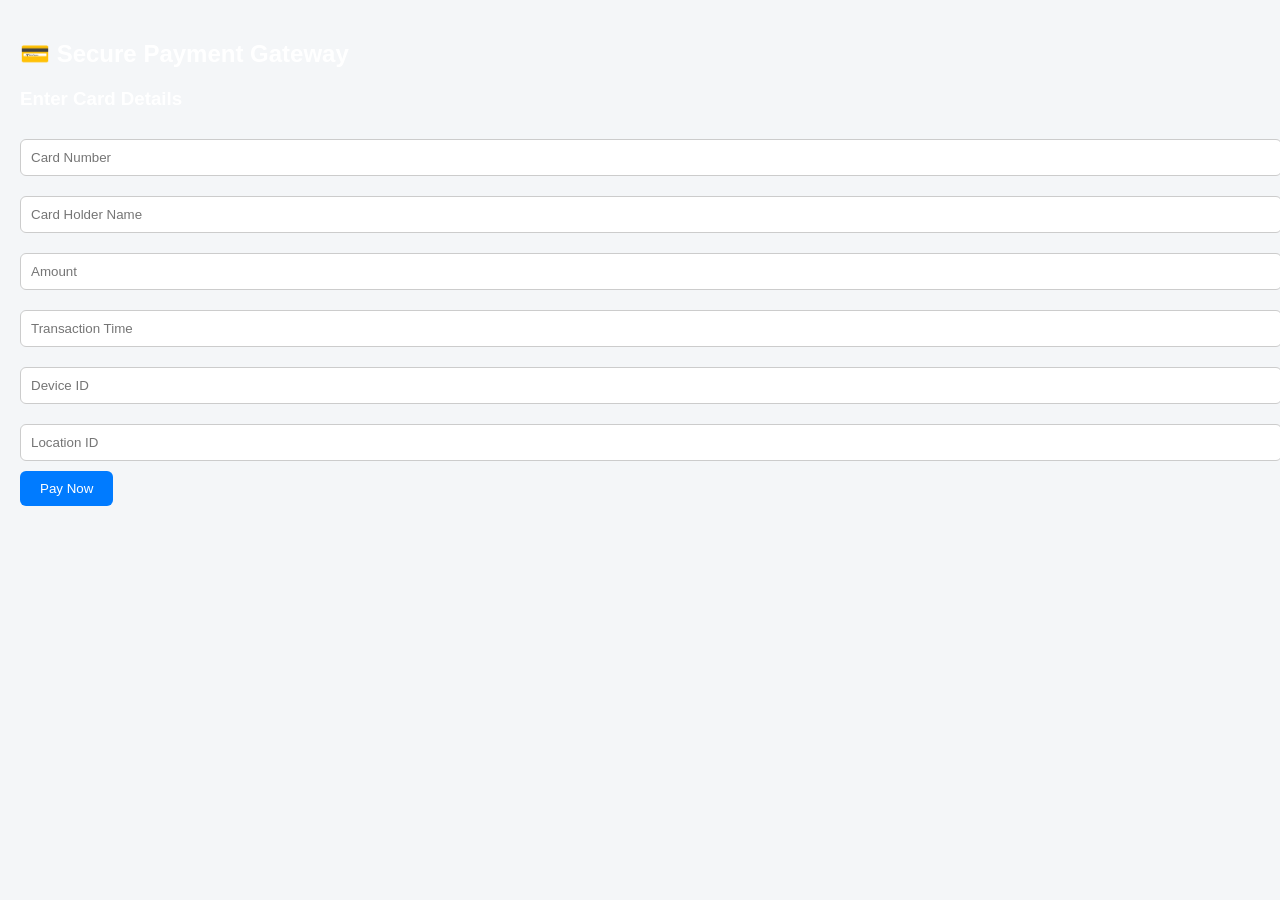
<file: frontend/payment.html>
<!DOCTYPE html>
<html>

<head>

<title>Secure Payment</title>

<link rel="stylesheet" href="style.css">

</head>

<body>

<header>

<h2>💳 Secure Payment Gateway</h2>

</header>

<div class="payment-box">

<h3>Enter Card Details</h3>

<input id="card" placeholder="Card Number">

<input id="name" placeholder="Card Holder Name">

<input id="amount" placeholder="Amount">

<input id="time" placeholder="Transaction Time">

<input id="device" placeholder="Device ID">

<input id="location" placeholder="Location ID">

<button onclick="processPayment()">Pay Now</button>

<div id="paymentLoader"></div>

<h2 id="paymentResult"></h2>

</div>

<script src="script.js"></script>

</body>

</html>
</file>
<file: frontend/style.css>
body {
    margin: 0;
    font-family: "Inter", sans-serif;
    background: linear-gradient(135deg, #070b16, #0f172a, #111827);
    color: white;
}

/* Background animation */
.bg-animation {
    position: fixed;
    inset: -50%;
    background:
        radial-gradient(circle at 20% 20%, rgba(0, 194, 255, 0.08), transparent 25%),
        radial-gradient(circle at 80% 30%, rgba(124, 58, 237, 0.08), transparent 25%);
    animation: moveBg 18s linear infinite alternate;
    z-index: -2;
}

@keyframes moveBg {
    from { transform: translate(-10%, -10%); }
    to { transform: translate(5%, 5%); }
}

/* Glow effects */
.glow {
    position: fixed;
    width: 300px;
    height: 300px;
    border-radius: 50%;
    filter: blur(120px);
    opacity: 0.2;
    z-index: -1;
}

.glow1 {
    background: #00c2ff;
    top: 10%;
    left: 10%;
}

.glow2 {
    background: #7c3aed;
    bottom: 10%;
    right: 10%;
}

/* Center container */
.login-container {
    height: 100vh;
    display: flex;
    align-items: center;
    justify-content: center;
}

/* Card */
.login-card {
    width: 350px;
    padding: 40px;
    border-radius: 20px;
    background: rgba(15, 23, 42, 0.85);
    border: 1px solid rgba(255,255,255,0.1);
    backdrop-filter: blur(18px);
    box-shadow: 0 20px 60px rgba(0,0,0,0.5);
    text-align: center;
}

.login-card h2 {
    margin-bottom: 10px;
}

.subtitle {
    color: #cbd5e1;
    margin-bottom: 25px;
}

/* Inputs */
.input-group {
    text-align: left;
    margin-bottom: 15px;
}

.input-group label {
    font-size: 14px;
    color: #94a3b8;
}

.input-group input {
    width: 100%;
    padding: 12px;
    margin-top: 6px;
    border-radius: 10px;
    border: 1px solid rgba(255,255,255,0.1);
    background: rgba(2,6,23,0.6);
    color: white;
}

.input-group input:focus {
    outline: none;
    border-color: #00c2ff;
}

/* Button */
.login-btn {
    width: 100%;
    padding: 14px;
    margin-top: 20px;
    border: none;
    border-radius: 12px;
    background: linear-gradient(90deg, #00c2ff, #3b82f6);
    color: white;
    font-weight: bold;
    cursor: pointer;
    transition: 0.3s;
}

.login-btn:hover {
    transform: translateY(-2px);
}

/* Extra text */
.extra-text {
    margin-top: 15px;
    font-size: 14px;
    color: #94a3b8;
}

.extra-text a {
    color: #00c2ff;
    text-decoration: none;
}
body{

font-family:Arial, Helvetica, sans-serif;
background:#f4f6f8;
margin:0;
padding:20px;
transition:0.3s;

}

.container{

max-width:1200px;
margin:auto;

}

h1{

text-align:center;
margin-bottom:20px;

}


/* Dashboard Cards */

.dashboard{

display:grid;
grid-template-columns:repeat(auto-fit,minmax(200px,1fr));
gap:20px;
margin-bottom:20px;

}

.card{

background:white;
padding:20px;
margin-bottom:20px;
border-radius:12px;
box-shadow:0 4px 10px rgba(0,0,0,0.1);
transition:0.3s;

}

.card:hover{

transform:translateY(-3px);

}


/* Inputs */

input,select{

width:100%;
padding:10px;
margin:10px 0;
border-radius:6px;
border:1px solid #ccc;
outline:none;

}

input:focus,select:focus{

border-color:#007bff;

}


/* Buttons */

button{

padding:10px 20px;
background:#007bff;
color:white;
border:none;
border-radius:6px;
cursor:pointer;
transition:0.3s;

}

button:hover{

background:#0056b3;

}


/* Table */

table{

width:100%;
border-collapse:collapse;

}

th{

background:#007bff;
color:white;

}

th,td{

padding:10px;
border-bottom:1px solid #ccc;
text-align:center;

}


/* Loader */

.loader{

border:6px solid #f3f3f3;
border-top:6px solid #007bff;
border-radius:50%;
width:30px;
height:30px;
animation:spin 1s linear infinite;
display:none;
margin-top:10px;

}

@keyframes spin{

0%{transform:rotate(0deg);}
100%{transform:rotate(360deg);}

}


/* Map */

#map{

height:400px;
border-radius:10px;

}


/* Dark Mode */

.dark{

background:#1e1e1e;
color:white;

}

.dark .card{

background:#2b2b2b;

}

.dark input,
.dark select{

background:#3a3a3a;
color:white;
border:1px solid #555;

}

.dark table th{

background:#444;

}

.dark button{

background:#0d6efd;

}

.dark button:hover{

background:#0a58ca;

}
</file>
